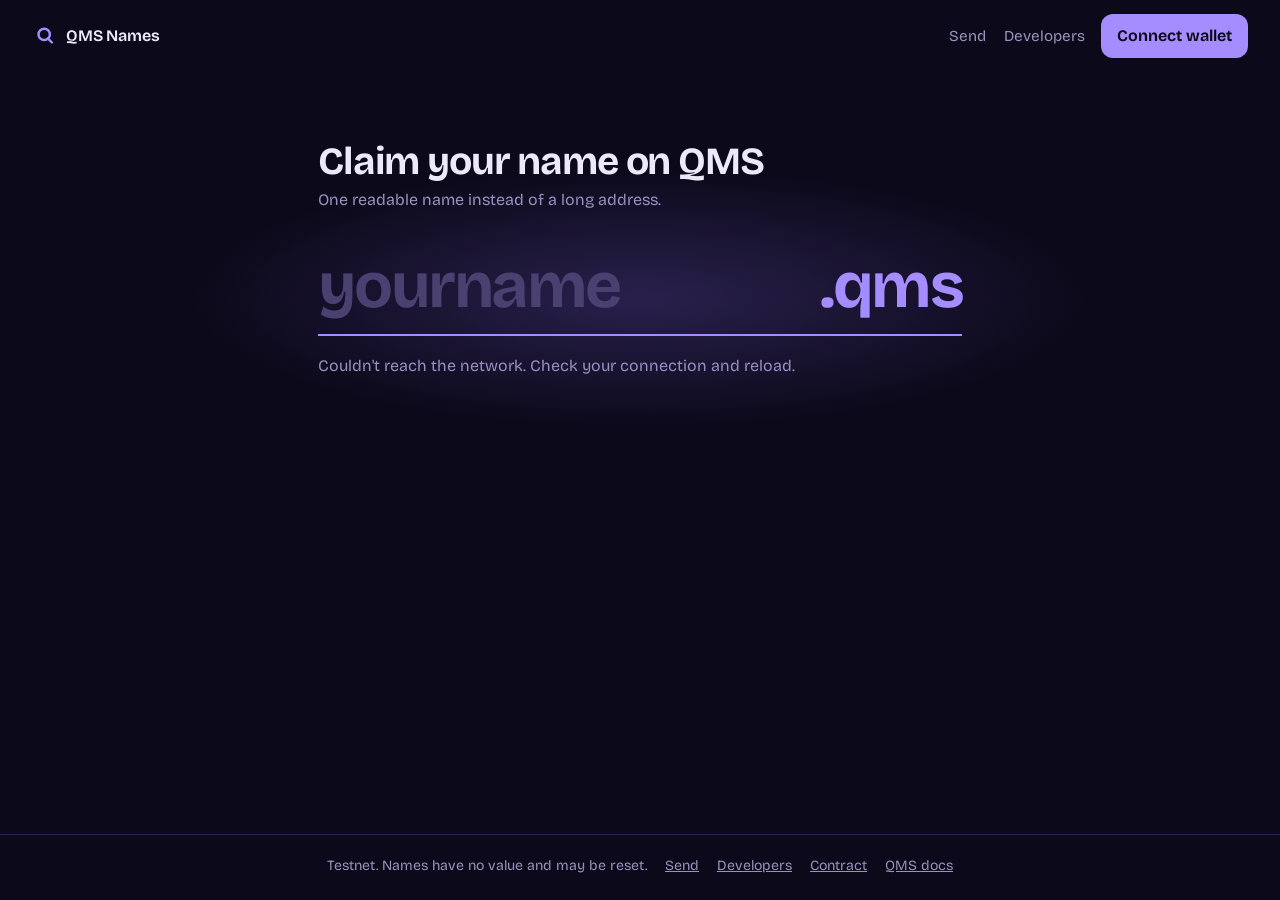
<file: index.html>
<!doctype html>
<html lang="en">
<head>
<meta charset="utf-8">
<meta name="viewport" content="width=device-width, initial-scale=1, viewport-fit=cover">
<meta name="theme-color" content="#0c091a">
<meta name="color-scheme" content="dark">
<meta name="description" content="Claim your .qms name on QMS Network.">
<title>QMS Names</title>
<link rel="icon" href="data:image/svg+xml,%3Csvg xmlns='http://www.w3.org/2000/svg' viewBox='0 0 32 32'%3E%3Crect width='32' height='32' rx='9' fill='%230c091a'/%3E%3Ccircle cx='15' cy='14' r='7' fill='none' stroke='%23a58cff' stroke-width='3'/%3E%3Cpath d='M19.5 19l5 5' stroke='%23a58cff' stroke-width='3' stroke-linecap='round'/%3E%3C/svg%3E">
<link rel="stylesheet" href="styles.css">
</head>
<body>
<header class="top">
  <a class="brand" href="#/" aria-label="QMS Names home">
    <svg width="26" height="26" viewBox="0 0 32 32" aria-hidden="true"><circle cx="15" cy="14" r="7" fill="none" stroke="currentColor" stroke-width="3"/><path d="M19.5 19l5 5" stroke="currentColor" stroke-width="3" stroke-linecap="round"/></svg>
    <span>QMS Names</span>
  </a>
  <nav class="actions">
    <a id="sendlink" class="link" href="#/send">Send</a>
    <a id="devlink" class="link" href="#/developers">Developers</a>
    <a id="mylink" class="link" href="#/my" hidden>My names</a>
    <button id="connect" class="btn small" type="button">Connect wallet</button>
  </nav>
</header>

<div id="banner" class="banner" hidden></div>

<main id="view" aria-live="polite"></main>

<footer class="foot">
  <span>Testnet. Names have no value and may be reset.</span>
  <a href="#/send">Send</a>
  <a href="#/developers">Developers</a>
  <a id="contractlink" href="#" target="_blank" rel="noopener">Contract</a>
  <a href="https://docs.qms.finance" target="_blank" rel="noopener">QMS docs</a>
</footer>

<div id="sheetwrap" class="sheetwrap" hidden>
  <div class="backdrop" data-close></div>
  <section id="sheet" class="sheet" role="dialog" aria-modal="true"></section>
</div>
<div id="toast" class="toast" role="status" hidden></div>

<script src="vendor/ethers.umd.min.js"></script>
<script src="app.js"></script>
</body>
</html>
</file>
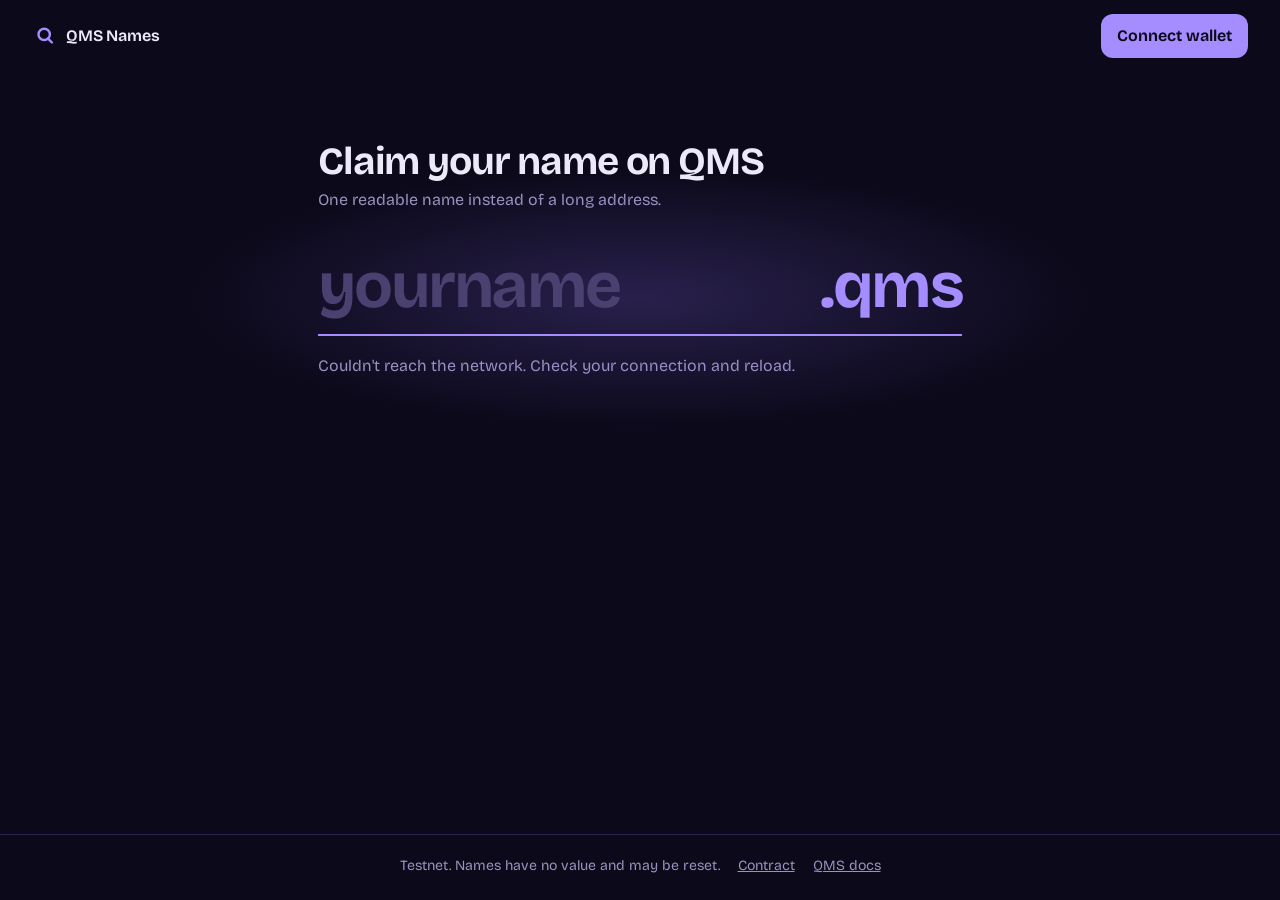
<file: qms-names-web/index.html>
<!doctype html>
<html lang="en">
<head>
<meta charset="utf-8">
<meta name="viewport" content="width=device-width, initial-scale=1, viewport-fit=cover">
<meta name="theme-color" content="#0c091a">
<meta name="color-scheme" content="dark">
<meta name="description" content="Claim your .qms name on QMS Network.">
<title>QMS Names</title>
<link rel="icon" href="data:image/svg+xml,%3Csvg xmlns='http://www.w3.org/2000/svg' viewBox='0 0 32 32'%3E%3Crect width='32' height='32' rx='9' fill='%230c091a'/%3E%3Ccircle cx='15' cy='14' r='7' fill='none' stroke='%23a58cff' stroke-width='3'/%3E%3Cpath d='M19.5 19l5 5' stroke='%23a58cff' stroke-width='3' stroke-linecap='round'/%3E%3C/svg%3E">
<link rel="stylesheet" href="styles.css">
</head>
<body>
<header class="top">
  <a class="brand" href="#/" aria-label="QMS Names home">
    <svg width="26" height="26" viewBox="0 0 32 32" aria-hidden="true"><circle cx="15" cy="14" r="7" fill="none" stroke="currentColor" stroke-width="3"/><path d="M19.5 19l5 5" stroke="currentColor" stroke-width="3" stroke-linecap="round"/></svg>
    <span>QMS Names</span>
  </a>
  <nav class="actions">
    <a id="mylink" class="link" href="#/my" hidden>My names</a>
    <button id="connect" class="btn small" type="button">Connect wallet</button>
  </nav>
</header>

<div id="banner" class="banner" hidden></div>

<main id="view" aria-live="polite"></main>

<footer class="foot">
  <span>Testnet. Names have no value and may be reset.</span>
  <a id="contractlink" href="#" target="_blank" rel="noopener">Contract</a>
  <a href="https://docs.qms.finance" target="_blank" rel="noopener">QMS docs</a>
</footer>

<div id="sheetwrap" class="sheetwrap" hidden>
  <div class="backdrop" data-close></div>
  <section id="sheet" class="sheet" role="dialog" aria-modal="true"></section>
</div>
<div id="toast" class="toast" role="status" hidden></div>

<script src="vendor/ethers.umd.min.js"></script>
<script src="app.js"></script>
</body>
</html>
</file>
<file: styles.css>
@font-face {
  font-family: "Bricolage";
  src: url("fonts/bricolage.woff2") format("woff2");
  font-weight: 200 800;
  font-display: swap;
}

:root {
  --bg: #0c091a;
  --s1: #141026;
  --s2: #1d1738;
  --line: #2c2450;
  --tx: #ece9f8;
  --mu: #9a92bd;
  --ac: #a58cff;
  --ac-hi: #c3b3ff;
  --ink: #0c091a;
  --ok: #5eead4;
  --warn: #ffcf70;
  --bad: #ff8a9b;
  --r: 14px;
  --sans: "Bricolage", ui-sans-serif, system-ui, -apple-system, "Segoe UI", sans-serif;
  --mono: ui-monospace, "SF Mono", Menlo, Consolas, monospace;
  color-scheme: dark;
}

* { box-sizing: border-box; }
html { -webkit-text-size-adjust: 100%; }
body {
  margin: 0;
  min-height: 100vh;
  min-height: 100dvh;
  display: flex;
  flex-direction: column;
  background: var(--bg);
  color: var(--tx);
  font: 400 1rem/1.5 var(--sans);
  padding-left: env(safe-area-inset-left);
  padding-right: env(safe-area-inset-right);
}
a { color: var(--ac-hi); }
button, input, select { font: inherit; color: inherit; }
:focus-visible { outline: 2px solid var(--ac-hi); outline-offset: 2px; }
[hidden] { display: none !important; }

/* ---------- header ---------- */
.top {
  display: flex;
  align-items: center;
  justify-content: space-between;
  gap: 12px;
  padding: calc(14px + env(safe-area-inset-top)) 18px 14px;
}
.brand {
  display: inline-flex;
  align-items: center;
  gap: 8px;
  color: var(--tx);
  text-decoration: none;
  font-weight: 650;
  letter-spacing: -0.01em;
}
.brand svg { color: var(--ac); }
.actions { display: flex; align-items: center; gap: 14px; }
.link { color: var(--mu); text-decoration: none; font-size: 0.95rem; padding: 10px 2px; }
.link:hover { color: var(--tx); }

.banner {
  margin: 0 18px;
  padding: 12px 14px;
  border: 1px solid var(--warn);
  border-radius: var(--r);
  background: rgba(255, 207, 112, 0.08);
  display: flex;
  align-items: center;
  justify-content: space-between;
  gap: 12px;
  font-size: 0.95rem;
}

/* ---------- buttons ---------- */
.btn {
  display: inline-flex;
  align-items: center;
  justify-content: center;
  gap: 8px;
  min-height: 48px;
  padding: 0 22px;
  border: 0;
  border-radius: 12px;
  background: var(--ac);
  color: var(--ink);
  font-weight: 650;
  cursor: pointer;
  text-decoration: none;
  transition: background 0.15s, transform 0.1s;
}
.btn:hover { background: var(--ac-hi); }
.btn:active { transform: translateY(1px); }
.btn:disabled { opacity: 0.45; cursor: not-allowed; transform: none; }
.btn.small { min-height: 44px; padding: 0 16px; }
.btn.ghost { background: transparent; color: var(--tx); border: 1px solid var(--line); }
.btn.ghost:hover { background: var(--s2); }
.btn.block { width: 100%; }

/* ---------- layout ---------- */
main {
  flex: 1;
  width: 100%;
  max-width: 680px;
  margin: 0 auto;
  padding: 28px 18px 48px;
}
h1 {
  margin: 0 0 6px;
  font-size: clamp(1.7rem, 6.2vw, 2.4rem);
  line-height: 1.1;
  letter-spacing: -0.03em;
  font-weight: 700;
}
h2 { margin: 0 0 12px; font-size: 1.15rem; letter-spacing: -0.01em; }
p { margin: 0 0 12px; }
.mu { color: var(--mu); }
.mono { font-family: var(--mono); font-size: 0.9em; word-break: break-all; }

/* ---------- the claim field (the one memorable thing) ---------- */
.hero { position: relative; padding-top: 12px; }
.hero::before {
  content: "";
  position: absolute;
  left: -20%;
  right: -20%;
  top: 40px;
  height: 260px;
  background: radial-gradient(closest-side, rgba(143, 115, 255, 0.22), transparent);
  pointer-events: none;
}
.claim {
  position: relative;
  display: flex;
  align-items: baseline;
  margin: 26px 0 8px;
  border-bottom: 2px solid var(--line);
  transition: border-color 0.2s;
}
.claim:focus-within { border-color: var(--ac); }
.claim input {
  flex: 1;
  min-width: 0;
  background: transparent;
  border: 0;
  outline: 0;
  padding: 6px 0 10px;
  font-size: clamp(2.2rem, 11.5vw, 4rem);
  font-weight: 700;
  letter-spacing: -0.04em;
  line-height: 1.1;
  caret-color: var(--ac);
}
.claim input::placeholder { color: #4a4170; }
.claim .tld {
  font-size: clamp(2.2rem, 11.5vw, 4rem);
  font-weight: 700;
  letter-spacing: -0.04em;
  color: var(--ac);
}

#result { min-height: 150px; margin-top: 18px; }

.verdict { display: flex; align-items: center; gap: 10px; font-size: 1.25rem; font-weight: 650; letter-spacing: -0.02em; }
.verdict .dot { width: 10px; height: 10px; border-radius: 50%; flex: none; background: var(--mu); }
.verdict.ok .dot { background: var(--ok); box-shadow: 0 0 0 4px rgba(94, 234, 212, 0.18); }
.verdict.bad .dot { background: var(--bad); }
.verdict.warn .dot { background: var(--warn); }
.verdict .nm { word-break: break-all; }
.sub { margin: 6px 0 16px 20px; color: var(--mu); }

.prices { display: grid; gap: 10px; margin-top: 8px; }
.price-row {
  display: flex;
  justify-content: space-between;
  align-items: baseline;
  padding: 14px 16px;
  background: var(--s1);
  border: 1px solid var(--line);
  border-radius: var(--r);
}
.price-row b { font-size: 1.05rem; }

/* ---------- panels ---------- */
.panel {
  background: var(--s1);
  border: 1px solid var(--line);
  border-radius: var(--r);
  padding: 4px 16px;
  margin: 18px 0;
}
.kv { display: flex; justify-content: space-between; gap: 16px; padding: 12px 0; border-bottom: 1px solid var(--line); }
.kv:last-child { border-bottom: 0; }
.kv .k { color: var(--mu); flex: none; }
.kv .v { text-align: right; min-width: 0; }

.tag {
  display: inline-block;
  padding: 2px 10px;
  border-radius: 99px;
  font-size: 0.85rem;
  border: 1px solid var(--line);
  color: var(--mu);
}
.tag.ok { color: var(--ok); border-color: rgba(94, 234, 212, 0.4); }
.tag.warn { color: var(--warn); border-color: rgba(255, 207, 112, 0.4); }
.tag.bad { color: var(--bad); border-color: rgba(255, 138, 155, 0.4); }

.btnrow { display: flex; flex-wrap: wrap; gap: 10px; margin: 16px 0; }

.list { display: grid; gap: 10px; margin-top: 14px; }
.item {
  display: flex;
  align-items: center;
  justify-content: space-between;
  gap: 12px;
  padding: 16px;
  background: var(--s1);
  border: 1px solid var(--line);
  border-radius: var(--r);
  color: var(--tx);
  text-decoration: none;
}
.item:hover { border-color: var(--ac); }
.item .nm { font-size: 1.2rem; font-weight: 650; letter-spacing: -0.02em; word-break: break-all; }
.item .meta { color: var(--mu); font-size: 0.9rem; }

.empty { padding: 28px 0; color: var(--mu); }

.back { display: inline-block; margin-bottom: 14px; color: var(--mu); text-decoration: none; padding: 8px 0; }

/* ---------- sheet ---------- */
.sheetwrap { position: fixed; inset: 0; z-index: 20; display: flex; align-items: flex-end; justify-content: center; }
.backdrop { position: absolute; inset: 0; background: rgba(5, 3, 14, 0.7); }
.sheet {
  position: relative;
  width: 100%;
  max-width: 520px;
  max-height: 92dvh;
  overflow-y: auto;
  background: var(--s1);
  border: 1px solid var(--line);
  border-bottom: 0;
  border-radius: 22px 22px 0 0;
  padding: 22px 20px calc(22px + env(safe-area-inset-bottom));
  animation: rise 0.22s ease-out;
}
@keyframes rise { from { transform: translateY(24px); opacity: 0; } to { transform: none; opacity: 1; } }
.sheet h2 { font-size: 1.35rem; letter-spacing: -0.02em; word-break: break-all; }
.sheet .x {
  position: absolute; top: 12px; right: 12px;
  width: 44px; height: 44px; border: 0; background: transparent; color: var(--mu);
  font-size: 1.5rem; cursor: pointer; border-radius: 12px;
}
.sheet .x:hover { background: var(--s2); color: var(--tx); }

.pills { display: flex; flex-wrap: wrap; gap: 8px; margin: 10px 0 16px; }
.pill {
  min-height: 44px; padding: 0 16px; border-radius: 99px;
  border: 1px solid var(--line); background: transparent; cursor: pointer;
}
.pill[aria-pressed="true"] { background: var(--ac); border-color: var(--ac); color: var(--ink); font-weight: 650; }
.pill:disabled { opacity: 0.5; cursor: not-allowed; }

.field { display: block; margin: 12px 0; }
.field span { display: block; margin-bottom: 6px; color: var(--mu); font-size: 0.92rem; }
.field input {
  width: 100%; min-height: 48px; padding: 0 14px;
  background: var(--bg); border: 1px solid var(--line); border-radius: 12px; font-size: 1rem;
}
.field input:focus { outline: 0; border-color: var(--ac); }

.total { display: flex; justify-content: space-between; align-items: baseline; margin: 6px 0 16px; font-size: 1.1rem; }
.total b { font-size: 1.5rem; letter-spacing: -0.02em; }

.steps { list-style: none; padding: 0; margin: 4px 0 18px; display: grid; gap: 8px; }
.steps li { display: flex; align-items: center; gap: 10px; color: var(--mu); }
.steps li .mk { width: 22px; height: 22px; border-radius: 50%; border: 1px solid var(--line); display: grid; place-items: center; font-size: 0.75rem; flex: none; }
.steps li.now { color: var(--tx); }
.steps li.now .mk { border-color: var(--ac); color: var(--ac); }
.steps li.done { color: var(--tx); }
.steps li.done .mk { background: var(--ok); border-color: var(--ok); color: var(--ink); }

.bar { height: 6px; border-radius: 99px; background: var(--s2); overflow: hidden; margin: 8px 0 14px; }
.bar i { display: block; height: 100%; background: var(--ac); width: 0; transition: width 1s linear; }

.note { font-size: 0.92rem; color: var(--mu); }
.err { color: var(--bad); margin: 10px 0 0; font-size: 0.95rem; }

.toast {
  position: fixed; left: 50%; bottom: calc(24px + env(safe-area-inset-bottom)); transform: translateX(-50%);
  z-index: 40; max-width: min(92vw, 460px);
  padding: 12px 18px; border-radius: 12px; background: var(--s2); border: 1px solid var(--line);
  box-shadow: 0 10px 30px rgba(0, 0, 0, 0.45);
}
.toast.bad { border-color: var(--bad); }

.spin { width: 18px; height: 18px; border-radius: 50%; border: 2px solid var(--line); border-top-color: var(--ac); animation: sp 0.8s linear infinite; display: inline-block; vertical-align: -3px; }
@keyframes sp { to { transform: rotate(360deg); } }

.foot {
  display: flex; flex-wrap: wrap; gap: 8px 18px; justify-content: center;
  padding: 20px 18px calc(24px + env(safe-area-inset-bottom));
  color: var(--mu); font-size: 0.88rem; border-top: 1px solid var(--line);
}
.foot a { color: var(--mu); }

@media (min-width: 640px) {
  .top { padding-left: 32px; padding-right: 32px; }
  .banner { margin: 0 32px; }
  main { padding-top: 56px; }
  .sheetwrap { align-items: center; }
  .sheet { border-bottom: 1px solid var(--line); border-radius: 22px; }
  .prices { grid-template-columns: repeat(3, 1fr); }
  .price-row { flex-direction: column; gap: 4px; }
}

/* ---------- developers page ---------- */
.dev h2 { margin-top: 28px; }
.code { position: relative; margin: 10px 0 8px; }
.code pre { margin: 0; padding: 16px 84px 16px 16px; background: var(--s1); border: 1px solid var(--line); border-radius: var(--r); overflow-x: auto; font: 0.88rem/1.6 var(--mono); }
.code .copy { position: absolute; top: 8px; right: 8px; min-height: 36px; padding: 0 12px; border-radius: 9px; border: 1px solid var(--line); background: var(--s2); cursor: pointer; }
.demo { display: flex; flex-wrap: wrap; gap: 10px; margin-top: 10px; }
.demo input { flex: 1 1 220px; min-height: 48px; padding: 0 14px; background: var(--bg); border: 1px solid var(--line); border-radius: 12px; }
.demo input:focus { outline: 0; border-color: var(--ac); }
.out { margin-top: 12px; min-height: 28px; word-break: break-all; }
@media (max-width: 560px) { #devlink, #sendlink { display: none; } }

@media (prefers-reduced-motion: reduce) {
  * { animation: none !important; transition: none !important; }
}
</file>
<file: qms-names-web/styles.css>
@font-face {
  font-family: "Bricolage";
  src: url("fonts/bricolage.woff2") format("woff2");
  font-weight: 200 800;
  font-display: swap;
}

:root {
  --bg: #0c091a;
  --s1: #141026;
  --s2: #1d1738;
  --line: #2c2450;
  --tx: #ece9f8;
  --mu: #9a92bd;
  --ac: #a58cff;
  --ac-hi: #c3b3ff;
  --ink: #0c091a;
  --ok: #5eead4;
  --warn: #ffcf70;
  --bad: #ff8a9b;
  --r: 14px;
  --sans: "Bricolage", ui-sans-serif, system-ui, -apple-system, "Segoe UI", sans-serif;
  --mono: ui-monospace, "SF Mono", Menlo, Consolas, monospace;
  color-scheme: dark;
}

* { box-sizing: border-box; }
html { -webkit-text-size-adjust: 100%; }
body {
  margin: 0;
  min-height: 100vh;
  min-height: 100dvh;
  display: flex;
  flex-direction: column;
  background: var(--bg);
  color: var(--tx);
  font: 400 1rem/1.5 var(--sans);
  padding-left: env(safe-area-inset-left);
  padding-right: env(safe-area-inset-right);
}
a { color: var(--ac-hi); }
button, input, select { font: inherit; color: inherit; }
:focus-visible { outline: 2px solid var(--ac-hi); outline-offset: 2px; }
[hidden] { display: none !important; }

/* ---------- header ---------- */
.top {
  display: flex;
  align-items: center;
  justify-content: space-between;
  gap: 12px;
  padding: calc(14px + env(safe-area-inset-top)) 18px 14px;
}
.brand {
  display: inline-flex;
  align-items: center;
  gap: 8px;
  color: var(--tx);
  text-decoration: none;
  font-weight: 650;
  letter-spacing: -0.01em;
}
.brand svg { color: var(--ac); }
.actions { display: flex; align-items: center; gap: 14px; }
.link { color: var(--mu); text-decoration: none; font-size: 0.95rem; padding: 10px 2px; }
.link:hover { color: var(--tx); }

.banner {
  margin: 0 18px;
  padding: 12px 14px;
  border: 1px solid var(--warn);
  border-radius: var(--r);
  background: rgba(255, 207, 112, 0.08);
  display: flex;
  align-items: center;
  justify-content: space-between;
  gap: 12px;
  font-size: 0.95rem;
}

/* ---------- buttons ---------- */
.btn {
  display: inline-flex;
  align-items: center;
  justify-content: center;
  gap: 8px;
  min-height: 48px;
  padding: 0 22px;
  border: 0;
  border-radius: 12px;
  background: var(--ac);
  color: var(--ink);
  font-weight: 650;
  cursor: pointer;
  text-decoration: none;
  transition: background 0.15s, transform 0.1s;
}
.btn:hover { background: var(--ac-hi); }
.btn:active { transform: translateY(1px); }
.btn:disabled { opacity: 0.45; cursor: not-allowed; transform: none; }
.btn.small { min-height: 44px; padding: 0 16px; }
.btn.ghost { background: transparent; color: var(--tx); border: 1px solid var(--line); }
.btn.ghost:hover { background: var(--s2); }
.btn.block { width: 100%; }

/* ---------- layout ---------- */
main {
  flex: 1;
  width: 100%;
  max-width: 680px;
  margin: 0 auto;
  padding: 28px 18px 48px;
}
h1 {
  margin: 0 0 6px;
  font-size: clamp(1.7rem, 6.2vw, 2.4rem);
  line-height: 1.1;
  letter-spacing: -0.03em;
  font-weight: 700;
}
h2 { margin: 0 0 12px; font-size: 1.15rem; letter-spacing: -0.01em; }
p { margin: 0 0 12px; }
.mu { color: var(--mu); }
.mono { font-family: var(--mono); font-size: 0.9em; word-break: break-all; }

/* ---------- the claim field (the one memorable thing) ---------- */
.hero { position: relative; padding-top: 12px; }
.hero::before {
  content: "";
  position: absolute;
  left: -20%;
  right: -20%;
  top: 40px;
  height: 260px;
  background: radial-gradient(closest-side, rgba(143, 115, 255, 0.22), transparent);
  pointer-events: none;
}
.claim {
  position: relative;
  display: flex;
  align-items: baseline;
  margin: 26px 0 8px;
  border-bottom: 2px solid var(--line);
  transition: border-color 0.2s;
}
.claim:focus-within { border-color: var(--ac); }
.claim input {
  flex: 1;
  min-width: 0;
  background: transparent;
  border: 0;
  outline: 0;
  padding: 6px 0 10px;
  font-size: clamp(2.2rem, 11.5vw, 4rem);
  font-weight: 700;
  letter-spacing: -0.04em;
  line-height: 1.1;
  caret-color: var(--ac);
}
.claim input::placeholder { color: #4a4170; }
.claim .tld {
  font-size: clamp(2.2rem, 11.5vw, 4rem);
  font-weight: 700;
  letter-spacing: -0.04em;
  color: var(--ac);
}

#result { min-height: 150px; margin-top: 18px; }

.verdict { display: flex; align-items: center; gap: 10px; font-size: 1.25rem; font-weight: 650; letter-spacing: -0.02em; }
.verdict .dot { width: 10px; height: 10px; border-radius: 50%; flex: none; background: var(--mu); }
.verdict.ok .dot { background: var(--ok); box-shadow: 0 0 0 4px rgba(94, 234, 212, 0.18); }
.verdict.bad .dot { background: var(--bad); }
.verdict.warn .dot { background: var(--warn); }
.verdict .nm { word-break: break-all; }
.sub { margin: 6px 0 16px 20px; color: var(--mu); }

.prices { display: grid; gap: 10px; margin-top: 8px; }
.price-row {
  display: flex;
  justify-content: space-between;
  align-items: baseline;
  padding: 14px 16px;
  background: var(--s1);
  border: 1px solid var(--line);
  border-radius: var(--r);
}
.price-row b { font-size: 1.05rem; }

/* ---------- panels ---------- */
.panel {
  background: var(--s1);
  border: 1px solid var(--line);
  border-radius: var(--r);
  padding: 4px 16px;
  margin: 18px 0;
}
.kv { display: flex; justify-content: space-between; gap: 16px; padding: 12px 0; border-bottom: 1px solid var(--line); }
.kv:last-child { border-bottom: 0; }
.kv .k { color: var(--mu); flex: none; }
.kv .v { text-align: right; min-width: 0; }

.tag {
  display: inline-block;
  padding: 2px 10px;
  border-radius: 99px;
  font-size: 0.85rem;
  border: 1px solid var(--line);
  color: var(--mu);
}
.tag.ok { color: var(--ok); border-color: rgba(94, 234, 212, 0.4); }
.tag.warn { color: var(--warn); border-color: rgba(255, 207, 112, 0.4); }
.tag.bad { color: var(--bad); border-color: rgba(255, 138, 155, 0.4); }

.btnrow { display: flex; flex-wrap: wrap; gap: 10px; margin: 16px 0; }

.list { display: grid; gap: 10px; margin-top: 14px; }
.item {
  display: flex;
  align-items: center;
  justify-content: space-between;
  gap: 12px;
  padding: 16px;
  background: var(--s1);
  border: 1px solid var(--line);
  border-radius: var(--r);
  color: var(--tx);
  text-decoration: none;
}
.item:hover { border-color: var(--ac); }
.item .nm { font-size: 1.2rem; font-weight: 650; letter-spacing: -0.02em; word-break: break-all; }
.item .meta { color: var(--mu); font-size: 0.9rem; }

.empty { padding: 28px 0; color: var(--mu); }

.back { display: inline-block; margin-bottom: 14px; color: var(--mu); text-decoration: none; padding: 8px 0; }

/* ---------- sheet ---------- */
.sheetwrap { position: fixed; inset: 0; z-index: 20; display: flex; align-items: flex-end; justify-content: center; }
.backdrop { position: absolute; inset: 0; background: rgba(5, 3, 14, 0.7); }
.sheet {
  position: relative;
  width: 100%;
  max-width: 520px;
  max-height: 92dvh;
  overflow-y: auto;
  background: var(--s1);
  border: 1px solid var(--line);
  border-bottom: 0;
  border-radius: 22px 22px 0 0;
  padding: 22px 20px calc(22px + env(safe-area-inset-bottom));
  animation: rise 0.22s ease-out;
}
@keyframes rise { from { transform: translateY(24px); opacity: 0; } to { transform: none; opacity: 1; } }
.sheet h2 { font-size: 1.35rem; letter-spacing: -0.02em; word-break: break-all; }
.sheet .x {
  position: absolute; top: 12px; right: 12px;
  width: 44px; height: 44px; border: 0; background: transparent; color: var(--mu);
  font-size: 1.5rem; cursor: pointer; border-radius: 12px;
}
.sheet .x:hover { background: var(--s2); color: var(--tx); }

.pills { display: flex; flex-wrap: wrap; gap: 8px; margin: 10px 0 16px; }
.pill {
  min-height: 44px; padding: 0 16px; border-radius: 99px;
  border: 1px solid var(--line); background: transparent; cursor: pointer;
}
.pill[aria-pressed="true"] { background: var(--ac); border-color: var(--ac); color: var(--ink); font-weight: 650; }
.pill:disabled { opacity: 0.5; cursor: not-allowed; }

.field { display: block; margin: 12px 0; }
.field span { display: block; margin-bottom: 6px; color: var(--mu); font-size: 0.92rem; }
.field input {
  width: 100%; min-height: 48px; padding: 0 14px;
  background: var(--bg); border: 1px solid var(--line); border-radius: 12px; font-size: 1rem;
}
.field input:focus { outline: 0; border-color: var(--ac); }

.total { display: flex; justify-content: space-between; align-items: baseline; margin: 6px 0 16px; font-size: 1.1rem; }
.total b { font-size: 1.5rem; letter-spacing: -0.02em; }

.steps { list-style: none; padding: 0; margin: 4px 0 18px; display: grid; gap: 8px; }
.steps li { display: flex; align-items: center; gap: 10px; color: var(--mu); }
.steps li .mk { width: 22px; height: 22px; border-radius: 50%; border: 1px solid var(--line); display: grid; place-items: center; font-size: 0.75rem; flex: none; }
.steps li.now { color: var(--tx); }
.steps li.now .mk { border-color: var(--ac); color: var(--ac); }
.steps li.done { color: var(--tx); }
.steps li.done .mk { background: var(--ok); border-color: var(--ok); color: var(--ink); }

.bar { height: 6px; border-radius: 99px; background: var(--s2); overflow: hidden; margin: 8px 0 14px; }
.bar i { display: block; height: 100%; background: var(--ac); width: 0; transition: width 1s linear; }

.note { font-size: 0.92rem; color: var(--mu); }
.err { color: var(--bad); margin: 10px 0 0; font-size: 0.95rem; }

.toast {
  position: fixed; left: 50%; bottom: calc(24px + env(safe-area-inset-bottom)); transform: translateX(-50%);
  z-index: 40; max-width: min(92vw, 460px);
  padding: 12px 18px; border-radius: 12px; background: var(--s2); border: 1px solid var(--line);
  box-shadow: 0 10px 30px rgba(0, 0, 0, 0.45);
}
.toast.bad { border-color: var(--bad); }

.spin { width: 18px; height: 18px; border-radius: 50%; border: 2px solid var(--line); border-top-color: var(--ac); animation: sp 0.8s linear infinite; display: inline-block; vertical-align: -3px; }
@keyframes sp { to { transform: rotate(360deg); } }

.foot {
  display: flex; flex-wrap: wrap; gap: 8px 18px; justify-content: center;
  padding: 20px 18px calc(24px + env(safe-area-inset-bottom));
  color: var(--mu); font-size: 0.88rem; border-top: 1px solid var(--line);
}
.foot a { color: var(--mu); }

@media (min-width: 640px) {
  .top { padding-left: 32px; padding-right: 32px; }
  .banner { margin: 0 32px; }
  main { padding-top: 56px; }
  .sheetwrap { align-items: center; }
  .sheet { border-bottom: 1px solid var(--line); border-radius: 22px; }
  .prices { grid-template-columns: repeat(3, 1fr); }
  .price-row { flex-direction: column; gap: 4px; }
}

@media (prefers-reduced-motion: reduce) {
  * { animation: none !important; transition: none !important; }
}
</file>
